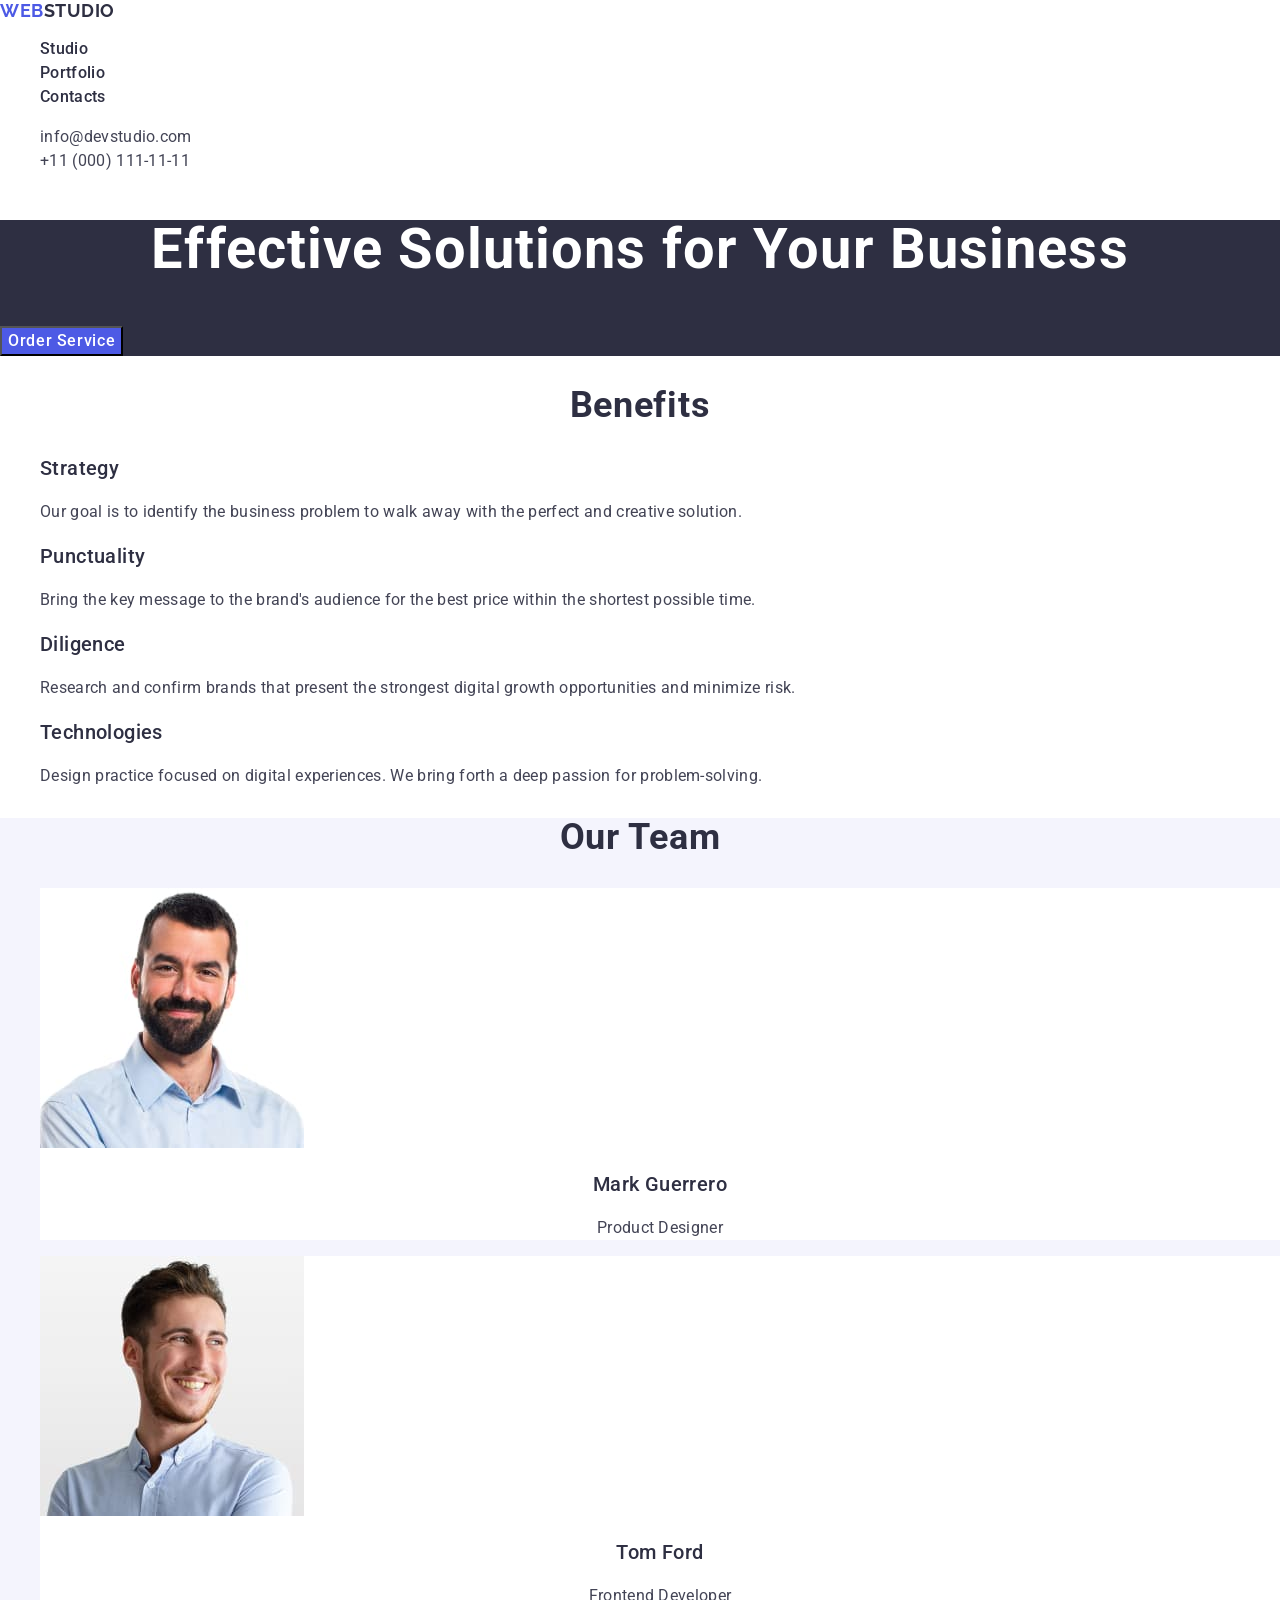
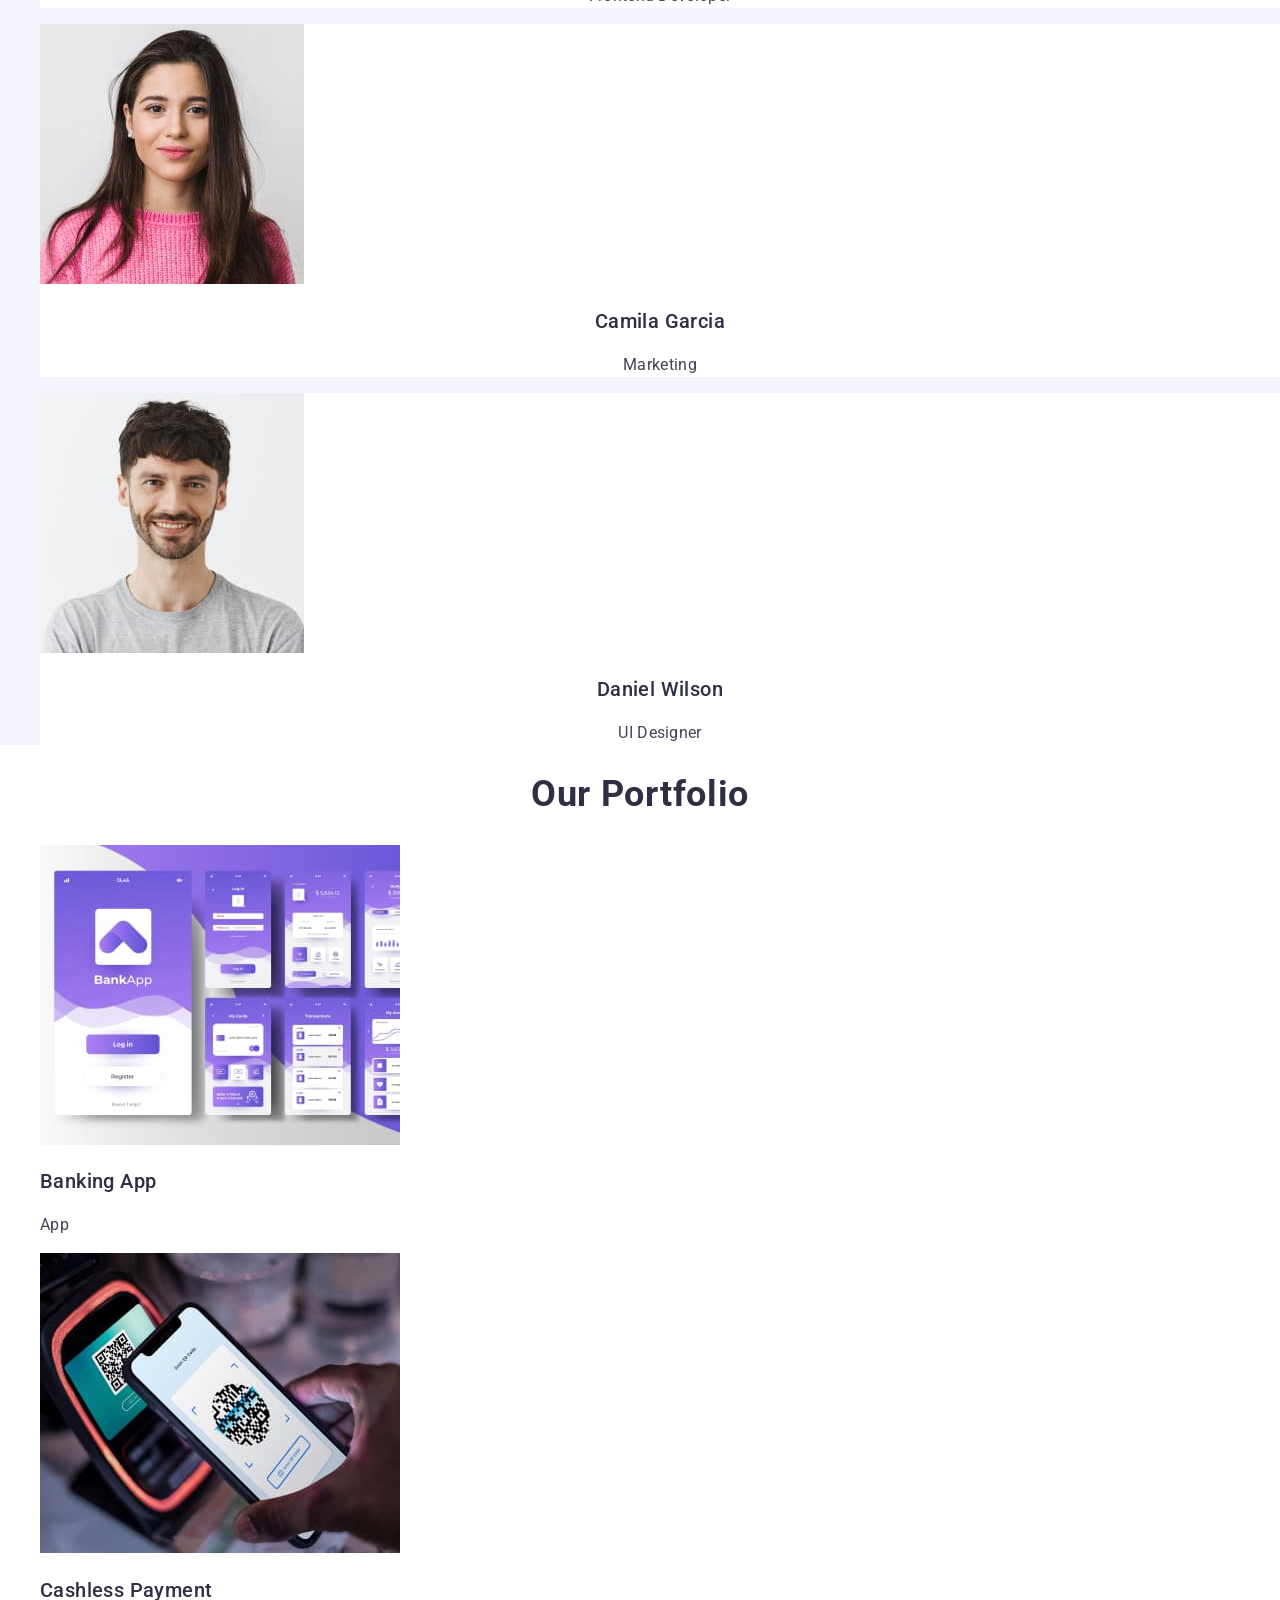
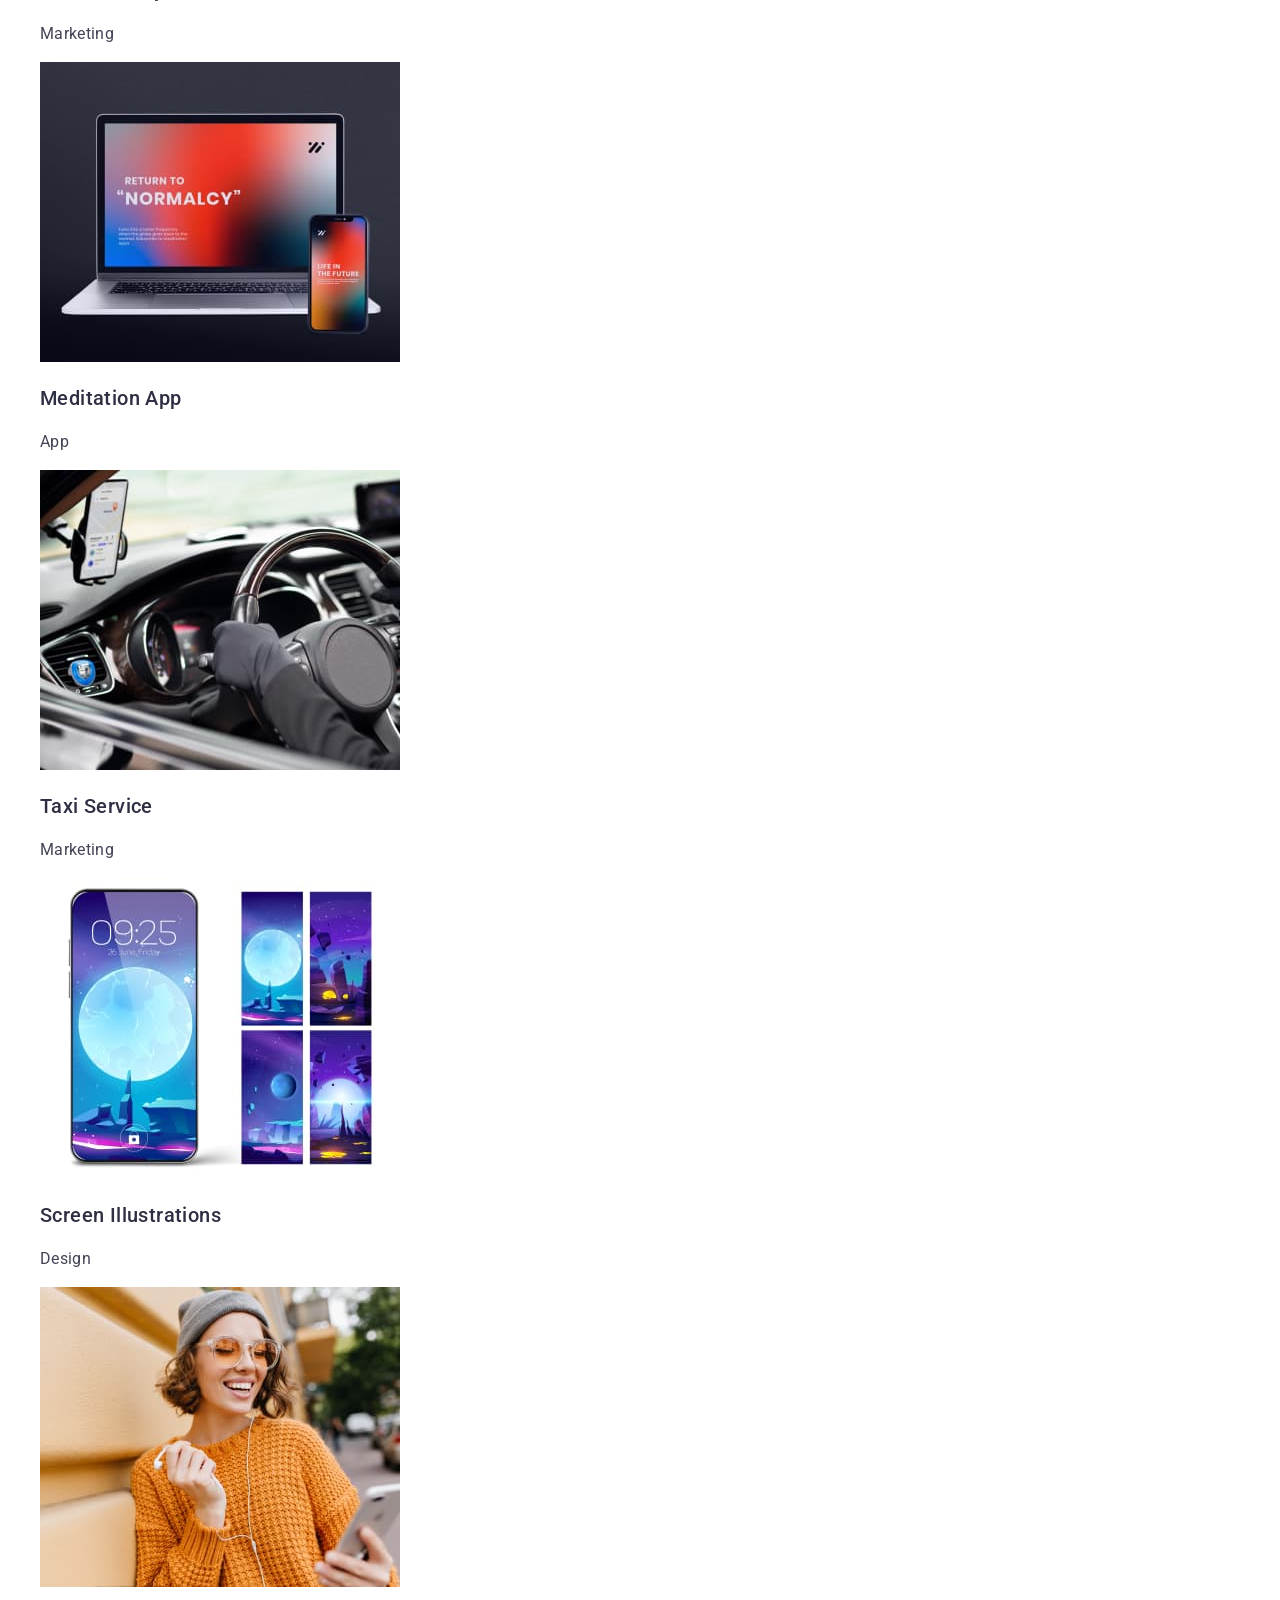
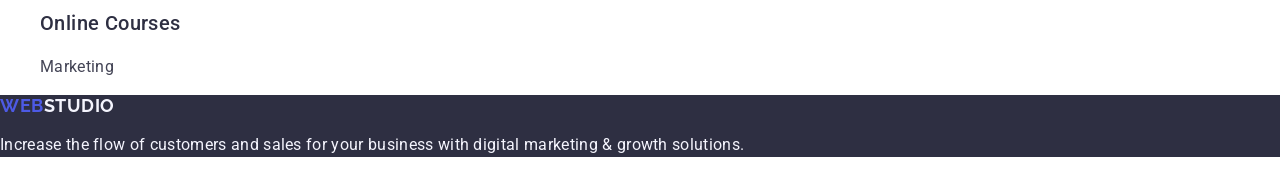
<file: index.html>
<!DOCTYPE html>
<html lang="en">

<head>
    <meta charset="UTF-8">
    <meta name="viewport" content="width=device-width, initial-scale=1.0">
    <title>WebStudio</title>
    <link rel="preconnect" href="https://fonts.googleapis.com">
    <link rel="preconnect" href="https://fonts.gstatic.com" crossorigin>
    <link href="https://fonts.googleapis.com/css2?family=Raleway:wght@700&family=Roboto:wght@400;500;700&display=swap"
        rel="stylesheet">
    <link rel="stylesheet"
        href="https://cdnjs.cloudflare.com/ajax/libs/modern-normalize/3.0.0/modern-normalize.min.css">
    <link rel="stylesheet" href="./css/styles.css">
</head>

<body>
    <!--Navigation-->
    <header class="page-header">
        <nav class="header-nav">
            <a class="logo header-logo" href="./index.html">Web<span class="logo-color">Studio</span></a>
            <ul class="nav-list">
                <li class="nav-item">
                    <a class="nav-link" href="./index.html">Studio</a>
                </li>
                <li class="nav-item">
                    <a class="nav-link" href="">Portfolio</a>
                </li>
                <li class="nav-item">
                    <a class="nav-link" href="">Contacts</a>
                </li>
            </ul>
        </nav>
        <address class="contacts">
            <ul class="contacts-list">
                <li class="contacts-item">
                    <a class="contacts-link" href="mailto:info@devstudio.com">info@devstudio.com</a>
                </li>
                <li class="contacts-item">
                    <a class="contacts-link" href="tel:+110001111111">+11 (000) 111-11-11</a>
                </li>
            </ul>
        </address>
    </header>

    <main>
        <!--Hero section-->
        <section class="hero">
            <h1 class="hero-title">Effective Solutions for Your Business</h1>
            <button class="hero-button" type="button">Order Service</button>
        </section>
        <!--Benefits section-->
        <section class="benefits">
            <h2 class="section-title">Benefits</h2>
            <ul class="benefits-list">
                <li class="benefits-item">
                    <h3 class="benefits-item-title">Strategy</h3>
                    <p class="benefits-item-text">Our goal is to identify the business
                        problem to walk away with the perfect and creative solution.
                    </p>
                </li>
                <li class="benefits-item">
                    <h3 class="benefits-item-title">Punctuality</h3>
                    <p class="benefits-item-text">Bring the key message to the brand's audience
                        for the best price within the shortest possible
                        time.
                    </p>
                </li>
                <li class="benefits-item">
                    <h3 class="benefits-item-title">Diligence</h3>
                    <p class="benefits-item-text">Research and confirm brands that present the strongest
                        digital growth opportunities and minimize
                        risk.
                    </p>
                </li>
                <li class="benefits-item">
                    <h3 class="benefits-item-title">Technologies</h3>
                    <p class="benefits-item-text">Design practice focused on digital experiences.
                        We bring forth a deep passion for
                        problem-solving.
                    </p>
                </li>
            </ul>
        </section>
        <!--Team section-->
        <section class="team">
            <h2 class="section-title">Our Team</h2>
            <ul class="team-list">
                <li class="team-item">
                    <img class="team-item-img" src="./images/mark.jpg" alt="worker Mark" width="264" height="260">
                    <h3 class="team-item-title">Mark Guerrero</h3>
                    <p class="team-item-text">Product Designer</p>
                </li>
                <li class="team-item">
                    <img class="team-item-img" src="./images/tom.jpg" alt="worker Tom" width="264" height="260">
                    <h3 class="team-item-title">Tom Ford</h3>
                    <p class="team-item-text">Frontend Developer</p>
                </li>
                <li class="team-item">
                    <img class="team-item-img" src="./images/camila.jpg" alt="worker Camila" width="264" height="260">
                    <h3 class="team-item-title">Camila Garcia</h3>
                    <p class="team-item-text">Marketing</p>
                </li>
                <li class="team-item">
                    <img class="team-item-img" src="./images/daniel.jpg" alt="worker Daniel" width="264" height="260">
                    <h3 class="team-item-title">Daniel Wilson</h3>
                    <p class="team-item-text">UI Designer</p>
                </li>
            </ul>
        </section>
        <!--Portfolio section-->
        <section class="portfolio">
            <h2 class="section-title">Our Portfolio</h2>
            <ul class="portfolio-list">
                <li class="portfolio-item">
                    <img class="portfolio-item-img" src="./images/bankingapp.jpg" alt="banking app design" width="360"
                        height="300">
                    <h3 class="portfolio-item-title">Banking App</h3>
                    <p class="portfolio-item-text">App</p>
                </li>
                <li class="portfolio-item">
                    <img class="portfolio-item-img" src="./images/cashlesspayment.jpg" alt="payment using qr code"
                        width="360" height="300">
                    <h3 class="portfolio-item-title">Cashless Payment</h3>
                    <p class="portfolio-item-text">Marketing</p>
                </li>
                <li class="portfolio-item">
                    <img class="portfolio-item-img" src="./images/meditationapp.jpg" alt="laptop and phone" width="360"
                        height="300">
                    <h3 class="portfolio-item-title">Meditation App</h3>
                    <p class="portfolio-item-text">App</p>
                </li>
                <li class="portfolio-item">
                    <img class="portfolio-item-img" src="./images/taxiservice.jpg" alt="car interior" width="360"
                        height="300">
                    <h3 class="portfolio-item-title">Taxi Service</h3>
                    <p class="portfolio-item-text">Marketing</p>
                </li>
                <li class="portfolio-item">
                    <img class="portfolio-item-img" src="./images/screenillustrations.jpg" alt="phone home screen"
                        width="360" height="300">
                    <h3 class="portfolio-item-title">Screen Illustrations</h3>
                    <p class="portfolio-item-text">Design</p>
                </li>
                <li class="portfolio-item">
                    <img class="portfolio-item-img" src="./images/onlinecourses.jpg"
                        alt="girl with headphones and a phone in her hands" width="360" height="300">
                    <h3 class="portfolio-item-title">Online Courses</h3>
                    <p class="portfolio-item-text">Marketing</p>
                </li>
            </ul>
        </section>
    </main>

    <footer class="page-footer">
        <a class="logo footer-logo" href="./index.html">Web<span class="logo-color">Studio</span></a>
        <p class="footer-text">Increase the flow of customers and sales for your business
            with digital marketing & growth solutions.
        </p>
    </footer>
</body>

</html>
</file>
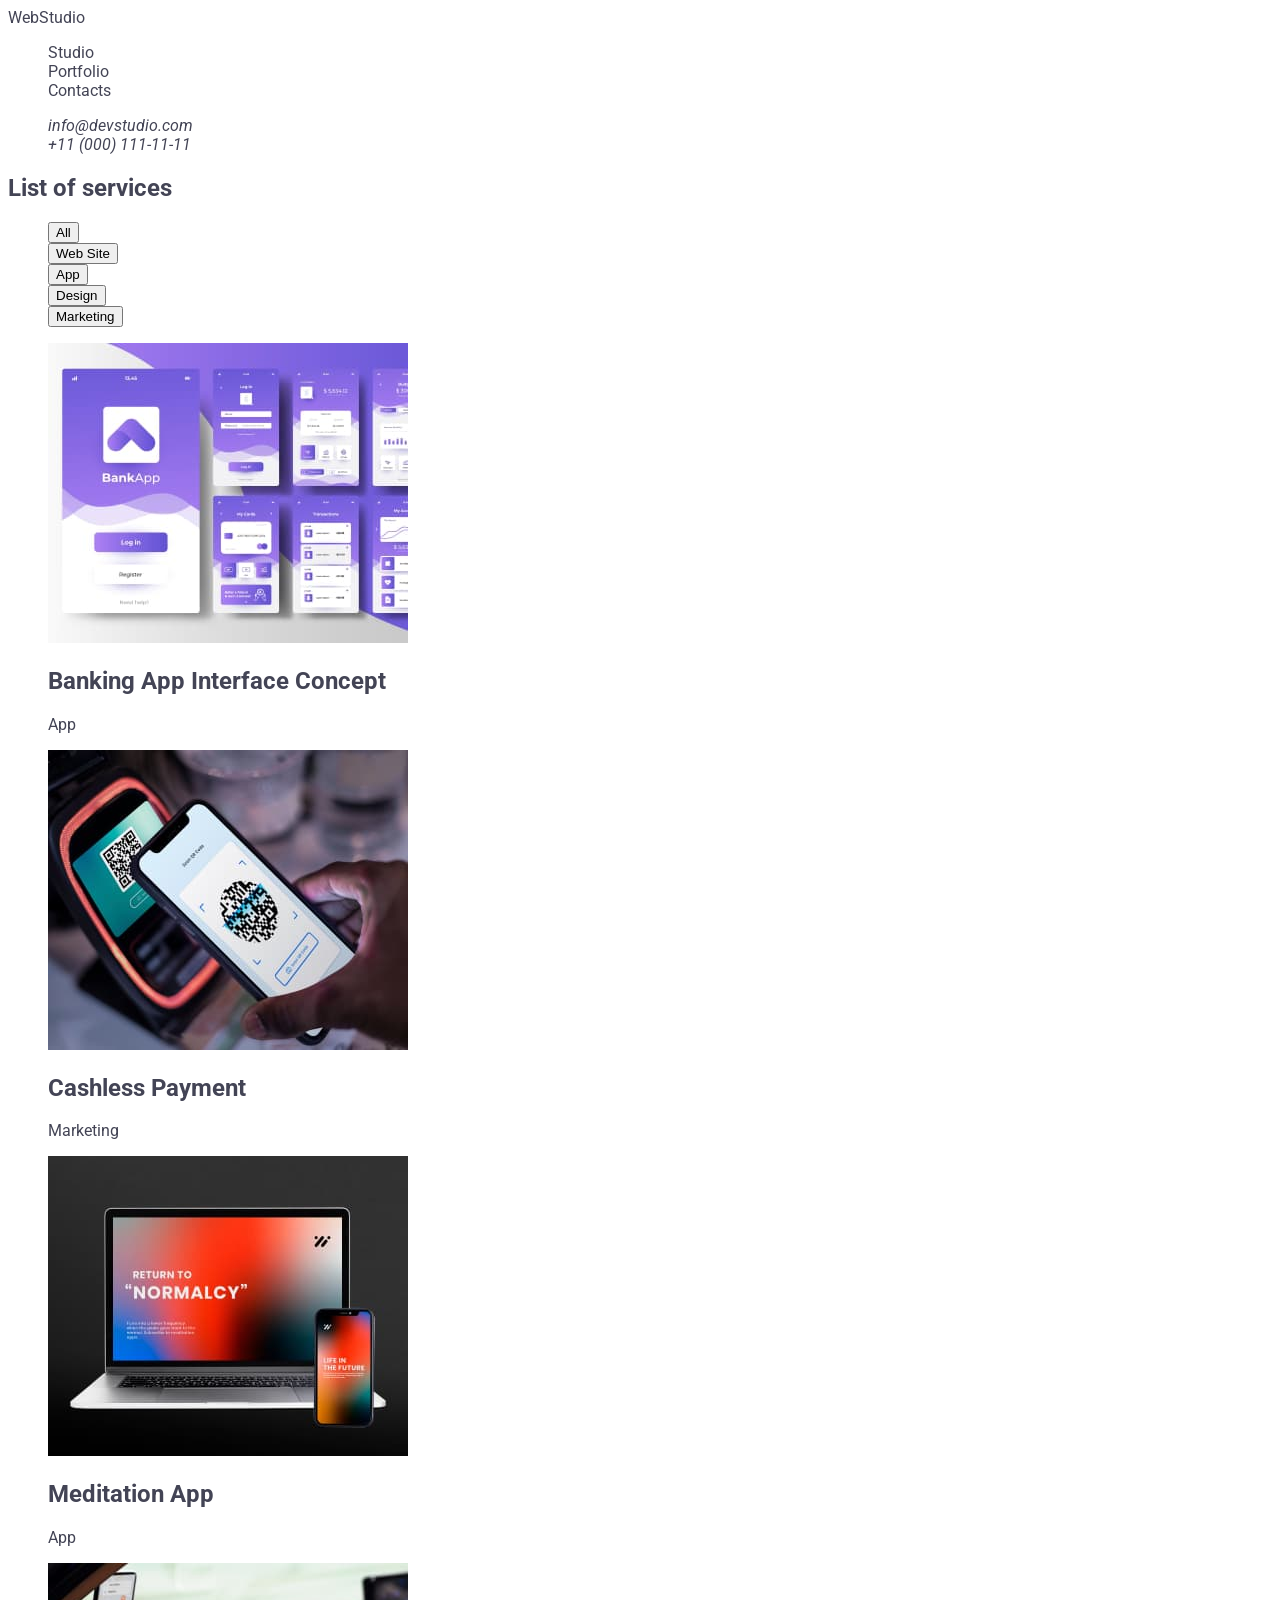
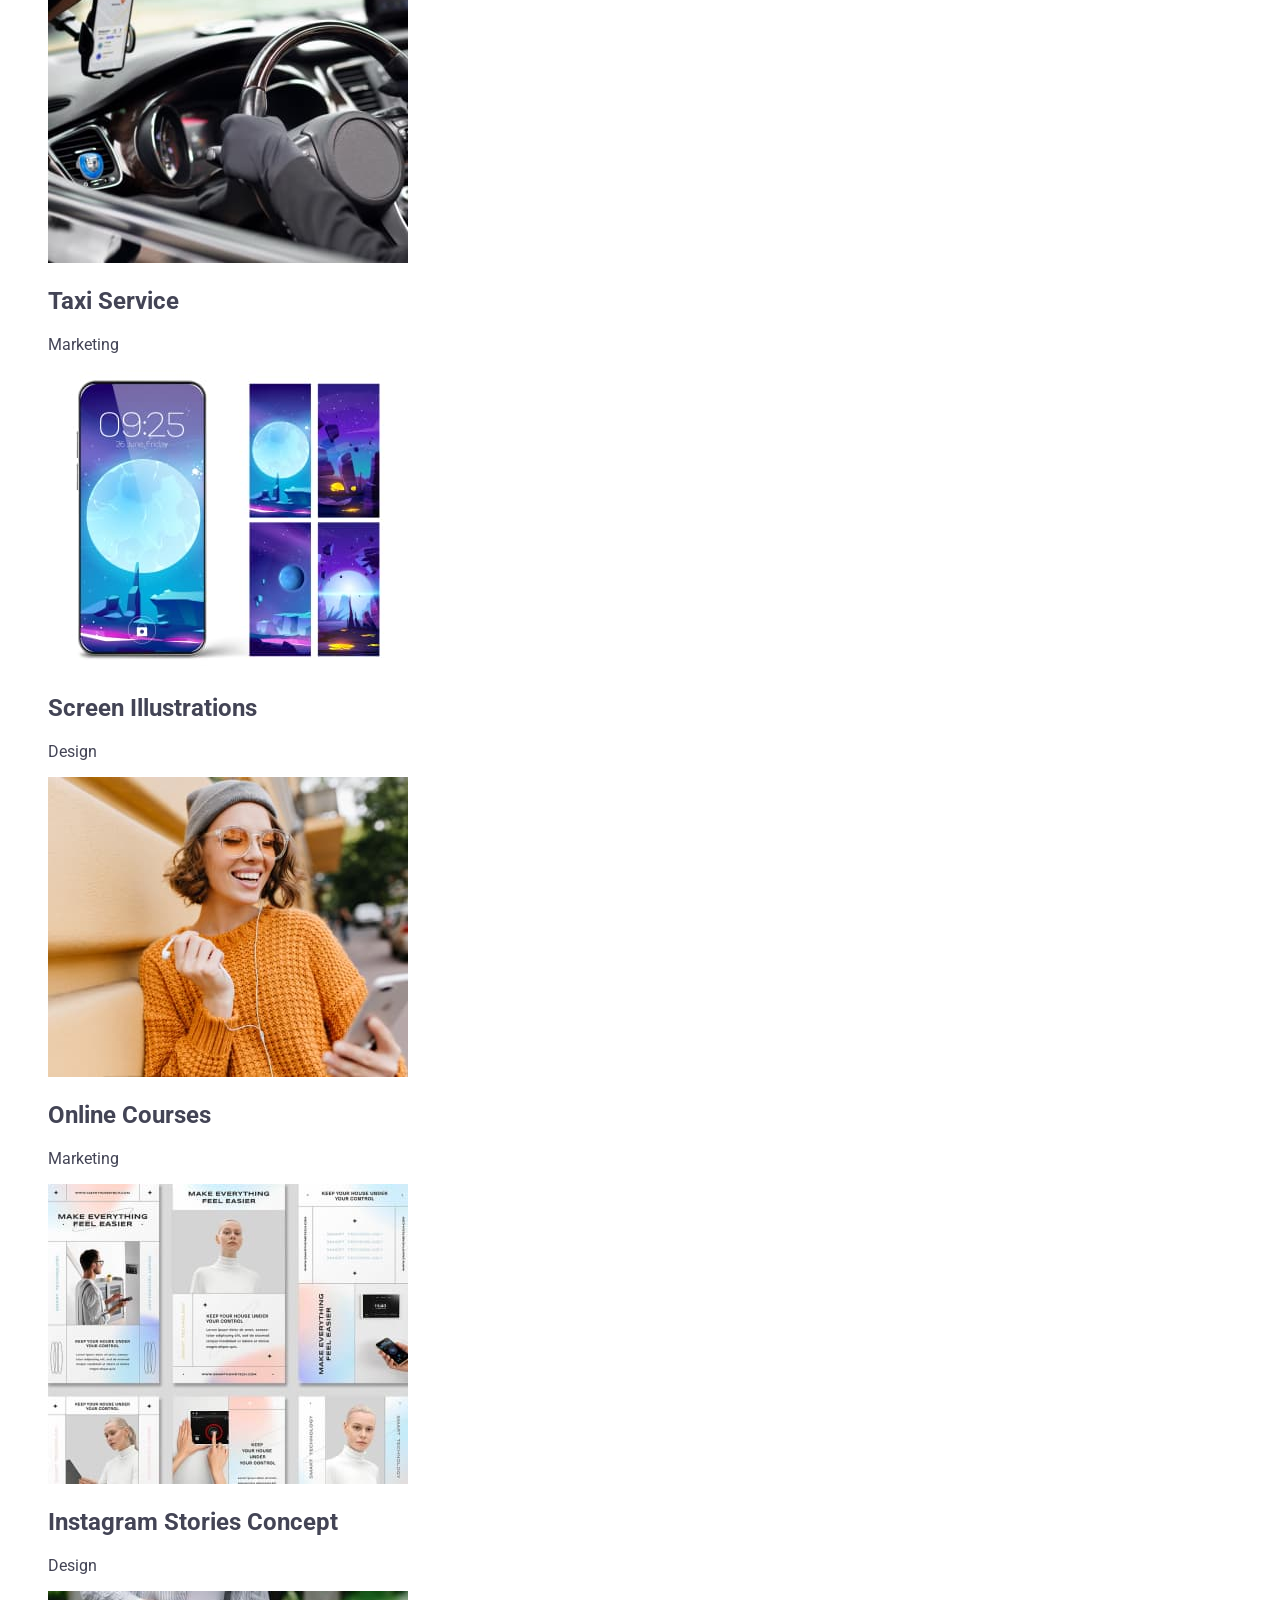
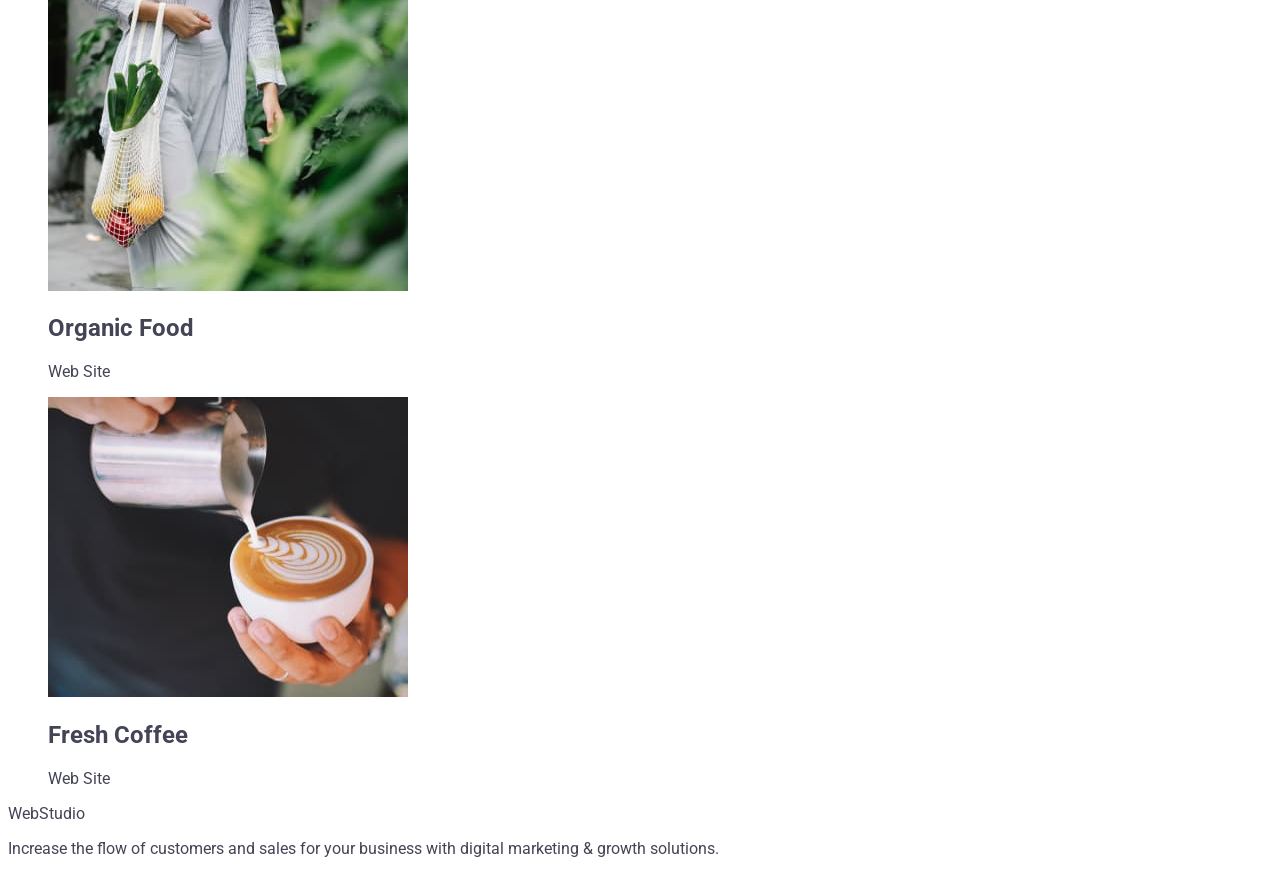
<file: portfolio.html>
<!DOCTYPE html>
<html lang="en">
<head>
    <meta charset="UTF-8">
    <meta name="viewport" content="width=device-width, initial-scale=1.0">
    <title>Home work two</title>
    <link rel="preconnect" href="https://fonts.googleapis.com">
    <link rel="preconnect" href="https://fonts.gstatic.com" crossorigin>
    <link href="https://fonts.googleapis.com/css2?family=Raleway:wght@800&family=Roboto:wght@400;500;700;900&display=swap"
        rel="stylesheet">
    <link rel="stylesheet" href="./css/styles.css">
</head>
<body>
    <header>
        <nav class="navigation">
            <a href="./index.html" class="navigation-logo link">
                Web<span class="logo-part">Studio</span>
            </a>
    
            <ul class="navigation-list list">
    
                <li class="list-item">
                    <a href="./index.html" class="item-link link">Studio</a>
                </li>
    
                <li class="list-item">
                    <a href="./portfolio.html" class="item-link link">Portfolio</a>
                </li>
    
                <li class="list-item">
                    <a href="" class="item-link link">Contacts</a>
                </li>
    
            </ul>
        </nav>
    
        <address class="contacts-nav">
            <ul class="contacts-list list">
    
                <li class="list-item">
                    <a href="mailto:info@devstudio.com" class="item-link link">info@devstudio.com</a>
                </li>
    
                <li class="list-item">
                    <a href="tel:+110001111111" class="item-link link">+11 (000) 111-11-11</a>
                </li>
    
            </ul>
        </address>
    </header>

    <main>
       
        <section>
            
            <h1 class="services">List of services</h1>
            
            <ul class="services-list list">
                
                <li class="list-item">
                    <button type="button" class="item-button">All</button>
                </li>

                <li class="list-item">
                    <button type="button" class="item-button">Web Site</button>
                </li>

                <li class="list-item">
                    <button type="button" class="item-button">App</button>
                </li>
 
                <li class="list-item">
                    <button type="button" class="item-button">Design</button>
                </li>

                <li class="list-item">
                    <button type="button" class="item-button">Marketing</button>
                </li>
            </ul>
        

        
            <ul class="images-list list">
                <li class="list-item">
                    <a href="" class="item-link link">
                        <img src="./images/img111.jpg" alt="interface concept" width="360">
                        <h2 class="item-title">Banking App Interface Concept</h2>
                        <p class="item-text">App</p>
                    </a>
                    
                </li>

                <li class="list-item">
                    <a href="" class="item-link link">
                        <img src="./images/img222.jpg" alt="payment by phone" width="360">
                        <h2 class="item-title">Cashless Payment</h2>
                        <p class="item-text">Marketing</p>
                    </a>
                    
                </li>

                <li class="list-item">
                    <a href="" class="item-link link">
                        <img src="./images/img333.jpg" alt="laptop and phone with text on screens" width="360">
                        <h2 class="item-title">Meditation App</h2>
                        <p class="item-text">App</p>
                    </a>
                    
                </li>
            
        
                <li class="list-item">
                    <a href="" class="item-link link">
                        <img src="./images/img1111.jpg" alt="steering wheel and part of the car interior" width="360">
                        <h2 class="item-title">Taxi Service</h2>
                        <p class="item-text">Marketing</p>
                    </a>   
                    
                </li>

                <li class="list-item">
                    <a href="" class="item-link link">
                        <img src="./images/img2222.jpg" alt="phone lock screen" width="360">
                        <h2 class="item-title">Screen Illustrations</h2>
                        <p class="item-text">Design</p>
                    </a>
                    
                </li>

                <li class="list-item">
                    <a href="" class="item-link link">
                        <img src="./images/img3333.jpg" alt="woman in headphones looking at her phone" width="360">
                        <h2 class="item-title">Online Courses</h2>
                        <p class="item-text">Marketing</p>
                    </a>
                    
                </li>
            
        

        
            
                <li class="list-item">
                    <a href="" class="item-link link">
                        <img src="./images/imgone.jpg" alt="images with text" width="360">
                        <h2 class="item-title">Instagram Stories Concept</h2>
                        <p class="item-text">Design</p>
                    </a>
                    
                </li>

                <li class="list-item">
                    <a href="" class="item-link link">
                        <img src="./images/imgtwo.jpg" alt="woman carrying groceries in a bag" width="360">
                        <h2 class="item-title">Organic Food</h2>
                        <p class="item-text">Web Site</p>
                    </a>
                    
                </li>

                <li class="list-item">
                    <a href="" class="item-link link">
                        <img src="./images/imgthree.jpg" alt="man pouring coffee into a cup" width="360">
                        <h2 class="item-title">Fresh Coffee</h2>
                        <p class="item-text">Web Site</p>
                    </a>
                    
                 </li>
            
            </ul>
        
        </section>

    </main>
       
    <footer class="second-logo">
        <a href="./index.html" class="second-logo-link link">
            Web<span class="second-logo-part">Studio</span>
        </a>
        <p class="second-logo-text">Increase the flow of customers and sales for your business with digital marketing &
            growth solutions.</p>
    </footer>

   
</body>
</html>
</file>
<file: css/styles.css>
ul,
ol {
    list-style-type: none;
}

a {
    text-decoration: none;
    color: inherit;
}

button {
    cursor: pointer;
}

body {
    font-family: "Roboto", sans-serif;
    color: #434455;
    background-color: #fff;
}

/*=============HEADER STYLES==========*/
.logo {
    font-family: "Raleway", sans-serif;
    font-weight: 700;
    font-size: 18px;
    line-height: 1.17;
    letter-spacing: 0.03em;
    text-transform: uppercase;
    color: #4d5ae5;
}

.header-logo .logo-color {
    color: #2e2f42;
}

.nav-link {
    font-weight: 500;
    font-size: 16px;
    line-height: 1.5;
    letter-spacing: 0.02em;
    color: #2e2f42;
}

.nav-link:hover,
.nav-link:focus,
.contacts-link:hover,
.contacts-link:focus {
    color: #404bbf;
}

.contacts {
    font-style: normal;
}

.contacts-link {
    font-size: 16px;
    line-height: 1.5;
    letter-spacing: 0.02em;
    color: #434455;
}

/*============/HEADER STYLES==========*/

/*=============MAIN STYLES============*/
.section-title {
    font-weight: 700;
    font-size: 36px;
    line-height: 1.11;
    letter-spacing: 0.02em;
    text-align: center;
    color: #2e2f42;
    text-transform: capitalize;
}

.hero {
    background-color: #2e2f42;
}

.hero-title {
    font-weight: 700;
    font-size: 56px;
    line-height: 1.07;
    letter-spacing: 0.02em;
    text-align: center;
    color: #fff;
}

.hero-button {
    font-weight: 500;
    font-size: 16px;
    line-height: 1.5;
    letter-spacing: 0.04em;
    color: #fff;
    background-color: #4d5ae5;
}

.hero-button:hover,
.hero-button:focus {
    background-color: #404bbf;
}

.benefits-item-title {
    font-weight: 500;
    font-size: 20px;
    line-height: 1.2;
    letter-spacing: 0.02em;
    color: #2e2f42;
}

.benefits-item-text {
    font-size: 16px;
    line-height: 1.5;
    letter-spacing: 0.02em;
    color: #434455;
}

.team {
    background-color: #f4f4fd;
}

.team-item {
    background-color: #FFFFFF;
}

.team-item-title {
    font-weight: 500;
    font-size: 20px;
    line-height: 1.2;
    letter-spacing: 0.02em;
    text-align: center;
    color: #2e2f42;
}

.team-item-text {
    font-size: 16px;
    line-height: 1.5;
    letter-spacing: 0.02em;
    text-align: center;
    color: #434455;
}

.portfolio-item-title {
    font-weight: 500;
    font-size: 20px;
    line-height: 1.2;
    letter-spacing: 0.02em;
    color: #2e2f42;
}

.portfolio-item-text {
    font-size: 16px;
    line-height: 1.5;
    letter-spacing: 0.02em;
    color: #434455;
}

/*============/MAIN STYLES============*/

/*=============FOOTER STYLES==========*/
.page-footer {
    background-color: #2e2f42;
}

.footer-logo .logo-color {
    color: #f4f4fd;
}

.footer-text {
    font-size: 16px;
    line-height: 1.5;
    letter-spacing: 0.02em;
    color: #f4f4fd;
}

/*============/FOOTER STYLES==========*/
</file>
